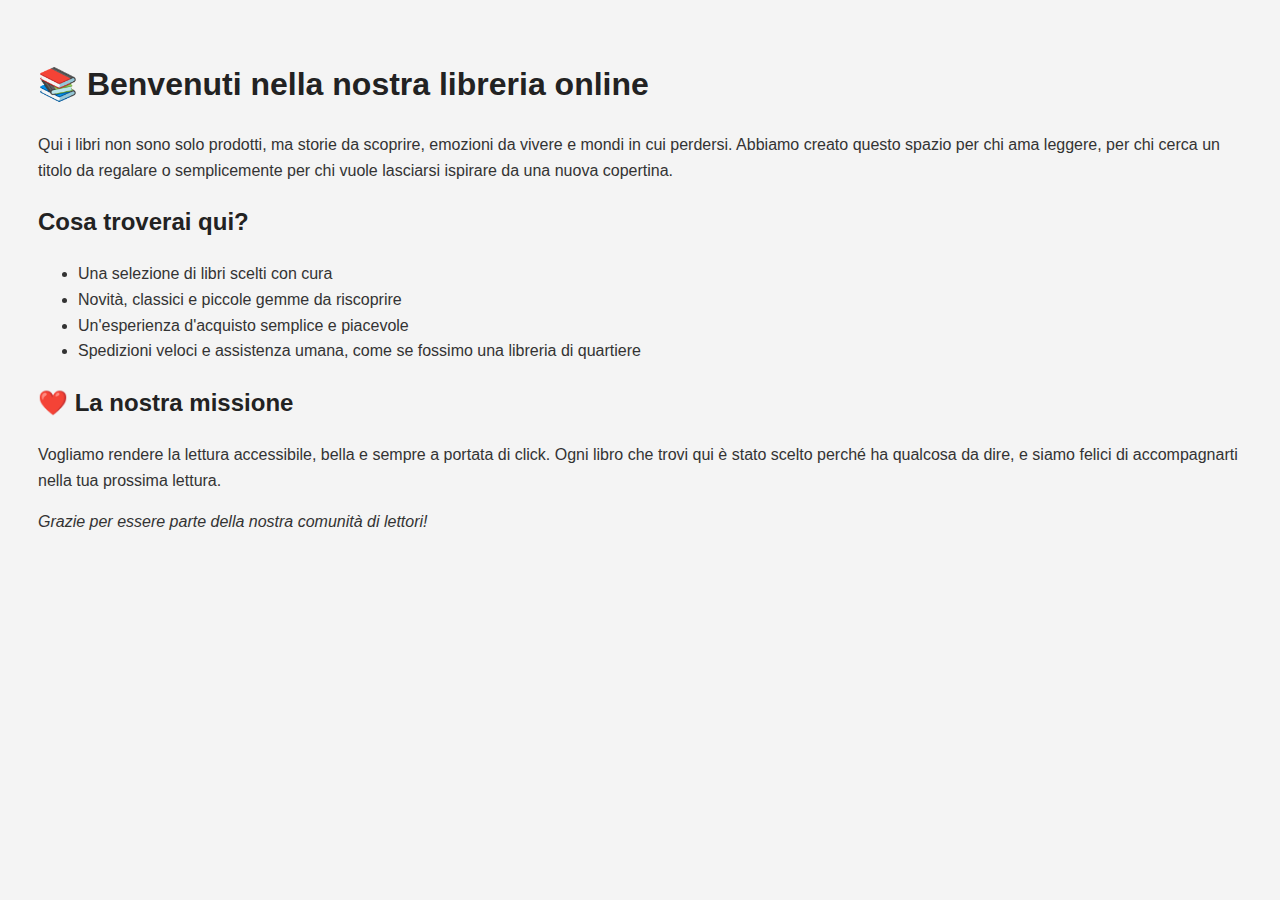
<file: chisiamo.html>
<!DOCTYPE html>
<html lang="it">
<head>
  <meta charset="UTF-8">
  <meta name="viewport" content="width=device-width, initial-scale=1.0">
  <title>Chi siamo – Book Archive</title>
  <style>
    body {
      font-family: sans-serif;
      background: #f4f4f4;
      padding: 30px;
      line-height: 1.6;
      color: #333;
    }
    h1, h2 {
      color: #222;
    }
  </style>
</head>
<body>
  <h1>📚 Benvenuti nella nostra libreria online</h1>
  <p>Qui i libri non sono solo prodotti, ma storie da scoprire, emozioni da vivere e mondi in cui perdersi. Abbiamo creato questo spazio per chi ama leggere, per chi cerca un titolo da regalare o semplicemente per chi vuole lasciarsi ispirare da una nuova copertina.</p>

  <h2>Cosa troverai qui?</h2>
  <ul>
    <li>Una selezione di libri scelti con cura</li>
    <li>Novità, classici e piccole gemme da riscoprire</li>
    <li>Un'esperienza d'acquisto semplice e piacevole</li>
    <li>Spedizioni veloci e assistenza umana, come se fossimo una libreria di quartiere</li>
  </ul>

  <h2>❤️ La nostra missione</h2>
  <p>Vogliamo rendere la lettura accessibile, bella e sempre a portata di click. Ogni libro che trovi qui è stato scelto perché ha qualcosa da dire, e siamo felici di accompagnarti nella tua prossima lettura.</p>

  <p><em>Grazie per essere parte della nostra comunità di lettori!</em></p>
</body>
</html>
</file>
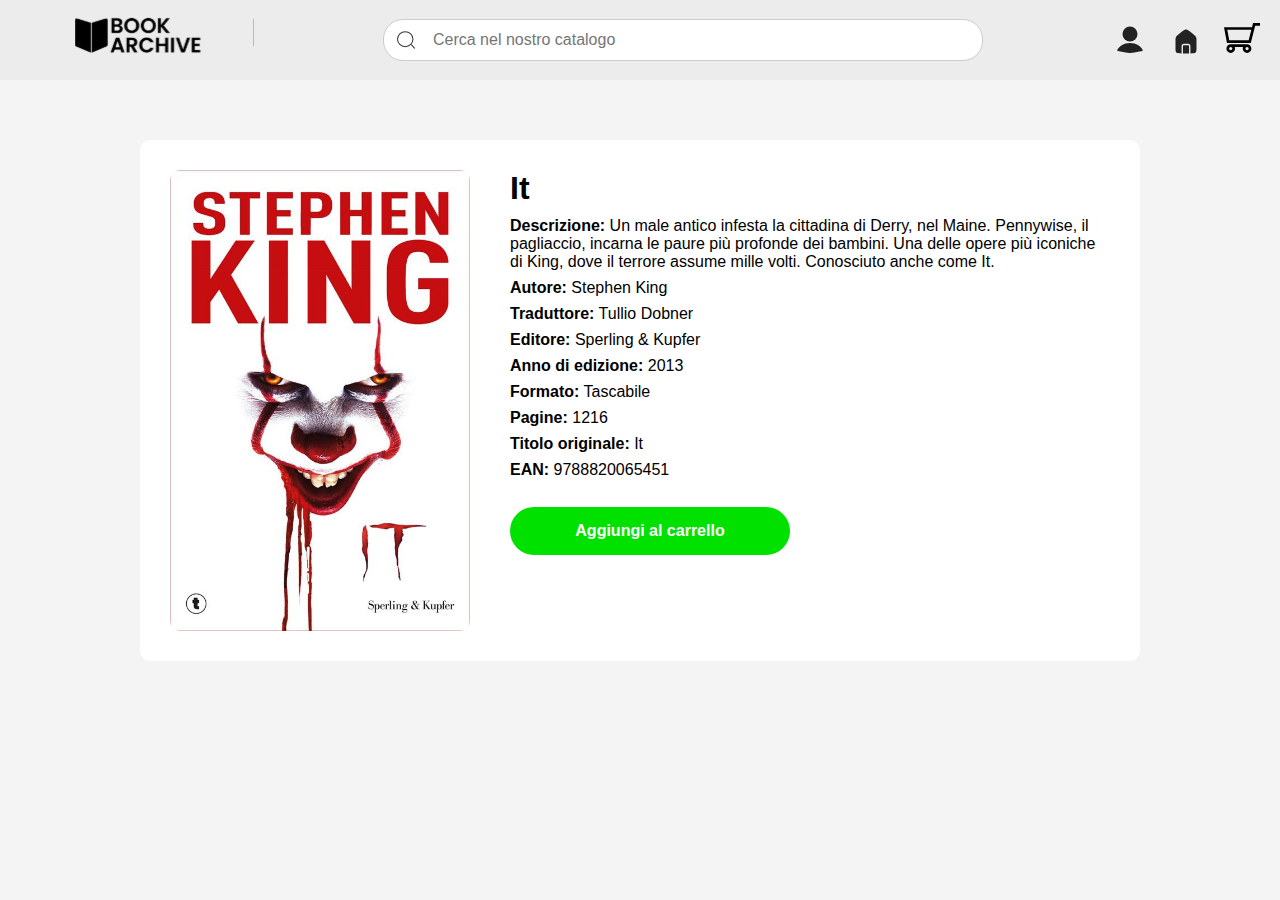
<file: it.html>
<!DOCTYPE html>
<html lang="it">
<head>
  <meta charset="UTF-8">
  <meta name="viewport" content="width=device-width, initial-scale=1.0">
  <title>It – Book Archive</title>
  <link rel="stylesheet" href="style.css">
  <style>
    body {
      font-family: sans-serif;
      background-color: #f4f4f4;
      color: #000;
      margin: 0;
      padding: 0;
    }

    .header {
      background-color: #ececec;
      padding: 15px 20px;
      position: sticky;
      top: 0;
      z-index: 1000;
    }

    .top-bar {
      display: flex;
      align-items: center;
      gap: 20px;
    }

    .logo {
      height: 50px;
    }

    .search-container {
      display: flex;
      align-items: center;
      justify-content: center;
      background-color: white;
      border-radius: 20px;
      border: 1px solid #ccc;
      padding: 8px 15px;
      flex-grow: 1;
      max-width: 600px;
      margin: 0 auto;
    }

    .search-icon img {
      width: 18px;
      height: 18px;
      margin-right: 10px;
    }

    .search {
      border: none;
      outline: none;
      flex-grow: 1;
      font-size: 1rem;
    }

    .icons {
      display: flex;
      gap: 20px;
      margin-left: auto;
    }

    .icon {
      width: 36px;
      height: 36px;
      cursor: pointer;
    }

    .book-details {
      max-width: 1000px;
      margin: 40px auto;
      background: white;
      padding: 30px;
      border-radius: 10px;
      display: flex;
      flex-wrap: wrap;
      gap: 40px;
      align-items: flex-start;
    }

    .book-details img {
      width: 300px;
      border-radius: 10px;
    }

    .book-info {
      flex: 1;
      min-width: 280px;
    }

    .book-info h1 {
      margin-bottom: 10px;
    }

    .book-info p {
      margin-bottom: 8px;
    }

    .add-to-cart {
      margin-top: 20px;
      padding: 15px 50px;
      background-color: #00e100;
      color: white;
      font-weight: bold;
      border: none;
      border-radius: 30px;
      cursor: pointer;
      font-size: 1rem;
      width: 100%;
      max-width: 280px;
      transition: background 0.3s ease;
    }

    .add-to-cart:hover {
      background-color: #00c700;
    }
  </style>
</head>
<body>
  <!-- Header -->
  <header class="header">
    <div class="top-bar">
      <img src="logo.svg" alt="Logo Book Archive" class="logo">
      <div class="search-container">
        <div class="search-icon">
          <img src="cerca.svg" alt="Cerca">
        </div>
        <input type="text" class="search" placeholder="Cerca nel nostro catalogo">
      </div>
      <div class="icons">
        <img src="user.svg" alt="Profilo" class="icon">
        <img src="home.svg" alt="Home" class="icon">
        <div class="cart-wrapper">
          <img src="cart.svg" alt="Carrello" class="icon">
        </div>
      </div>
    </div>
  </header>

  <!-- Book Details -->
  <main>
    <section class="book-details">
      <img src="it.jpg" alt="It">
      <div class="book-info">
        <h1>It</h1>
        <p><strong>Descrizione:</strong> Un male antico infesta la cittadina di Derry, nel Maine. Pennywise, il pagliaccio, incarna le paure più profonde dei bambini. Una delle opere più iconiche di King, dove il terrore assume mille volti. Conosciuto anche come It.</p>
        <p><strong>Autore:</strong> Stephen King</p>
        <p><strong>Traduttore:</strong> Tullio Dobner</p>
        <p><strong>Editore:</strong> Sperling & Kupfer</p>
        <p><strong>Anno di edizione:</strong> 2013</p>
        <p><strong>Formato:</strong> Tascabile</p>
        <p><strong>Pagine:</strong> 1216</p>
        <p><strong>Titolo originale:</strong> It</p>
        <p><strong>EAN:</strong> 9788820065451</p>
        <button class="add-to-cart">Aggiungi al carrello</button>
      </div>
    </section>
  </main>
</body>
</html>
</file>
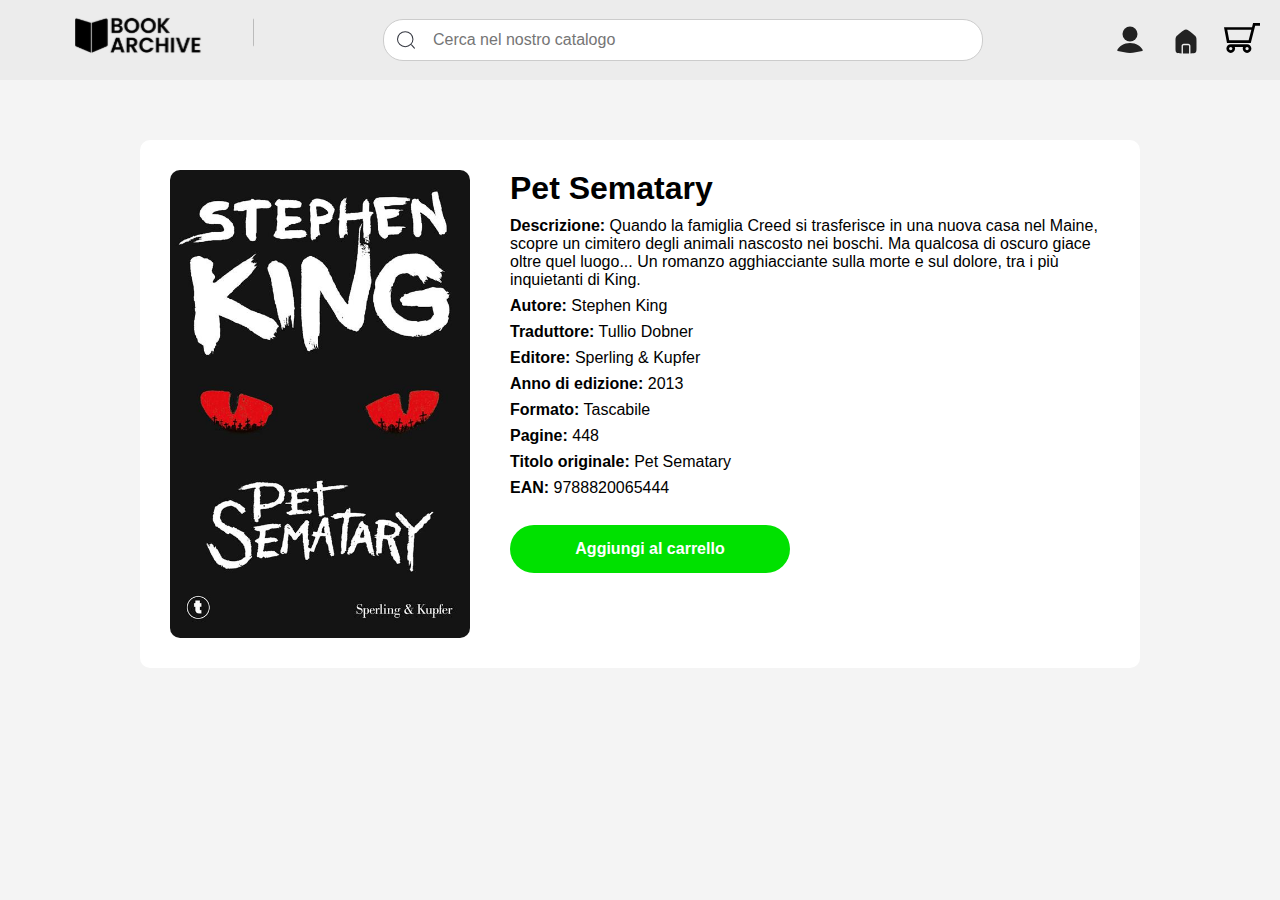
<file: petsematary.html>
<!DOCTYPE html>
<html lang="it">
<head>
  <meta charset="UTF-8">
  <meta name="viewport" content="width=device-width, initial-scale=1.0">
  <title>Pet Sematary – Book Archive</title>
  <link rel="stylesheet" href="style.css">
  <style>
    body {
      font-family: sans-serif;
      background-color: #f4f4f4;
      color: #000;
      margin: 0;
      padding: 0;
    }

    .header {
      background-color: #ececec;
      padding: 15px 20px;
      position: sticky;
      top: 0;
      z-index: 1000;
    }

    .top-bar {
      display: flex;
      align-items: center;
      gap: 20px;
    }

    .logo {
      height: 50px;
    }

    .search-container {
      display: flex;
      align-items: center;
      justify-content: center;
      background-color: white;
      border-radius: 20px;
      border: 1px solid #ccc;
      padding: 8px 15px;
      flex-grow: 1;
      max-width: 600px;
      margin: 0 auto;
    }

    .search-icon img {
      width: 18px;
      height: 18px;
      margin-right: 10px;
    }

    .search {
      border: none;
      outline: none;
      flex-grow: 1;
      font-size: 1rem;
    }

    .icons {
      display: flex;
      gap: 20px;
      margin-left: auto;
    }

    .icon {
      width: 36px;
      height: 36px;
      cursor: pointer;
    }

    .book-details {
      max-width: 1000px;
      margin: 40px auto;
      background: white;
      padding: 30px;
      border-radius: 10px;
      display: flex;
      flex-wrap: wrap;
      gap: 40px;
      align-items: flex-start;
    }

    .book-details img {
      width: 300px;
      border-radius: 10px;
    }

    .book-info {
      flex: 1;
      min-width: 280px;
    }

    .book-info h1 {
      margin-bottom: 10px;
    }

    .book-info p {
      margin-bottom: 8px;
    }

    .add-to-cart {
      margin-top: 20px;
      padding: 15px 50px;
      background-color: #00e100;
      color: white;
      font-weight: bold;
      border: none;
      border-radius: 30px;
      cursor: pointer;
      font-size: 1rem;
      width: 100%;
      max-width: 280px;
      transition: background 0.3s ease;
    }

    .add-to-cart:hover {
      background-color: #00c700;
    }
  </style>
</head>
<body>
  <!-- Header -->
  <header class="header">
    <div class="top-bar">
      <img src="logo.svg" alt="Logo Book Archive" class="logo">
      <div class="search-container">
        <div class="search-icon">
          <img src="cerca.svg" alt="Cerca">
        </div>
        <input type="text" class="search" placeholder="Cerca nel nostro catalogo">
      </div>
      <div class="icons">
        <img src="user.svg" alt="Profilo" class="icon">
        <img src="home.svg" alt="Home" class="icon">
        <div class="cart-wrapper">
          <img src="cart.svg" alt="Carrello" class="icon">
        </div>
      </div>
    </div>
  </header>

  <!-- Book Details -->
  <main>
    <section class="book-details">
      <img src="pet.jpg" alt="Pet Sematary">
      <div class="book-info">
        <h1>Pet Sematary</h1>
        <p><strong>Descrizione:</strong> Quando la famiglia Creed si trasferisce in una nuova casa nel Maine, scopre un cimitero degli animali nascosto nei boschi. Ma qualcosa di oscuro giace oltre quel luogo... Un romanzo agghiacciante sulla morte e sul dolore, tra i più inquietanti di King.</p>
        <p><strong>Autore:</strong> Stephen King</p>
        <p><strong>Traduttore:</strong> Tullio Dobner</p>
        <p><strong>Editore:</strong> Sperling & Kupfer</p>
        <p><strong>Anno di edizione:</strong> 2013</p>
        <p><strong>Formato:</strong> Tascabile</p>
        <p><strong>Pagine:</strong> 448</p>
        <p><strong>Titolo originale:</strong> Pet Sematary</p>
        <p><strong>EAN:</strong> 9788820065444</p>
        <button class="add-to-cart">Aggiungi al carrello</button>
      </div>
    </section>
  </main>
</body>
</html>
</file>
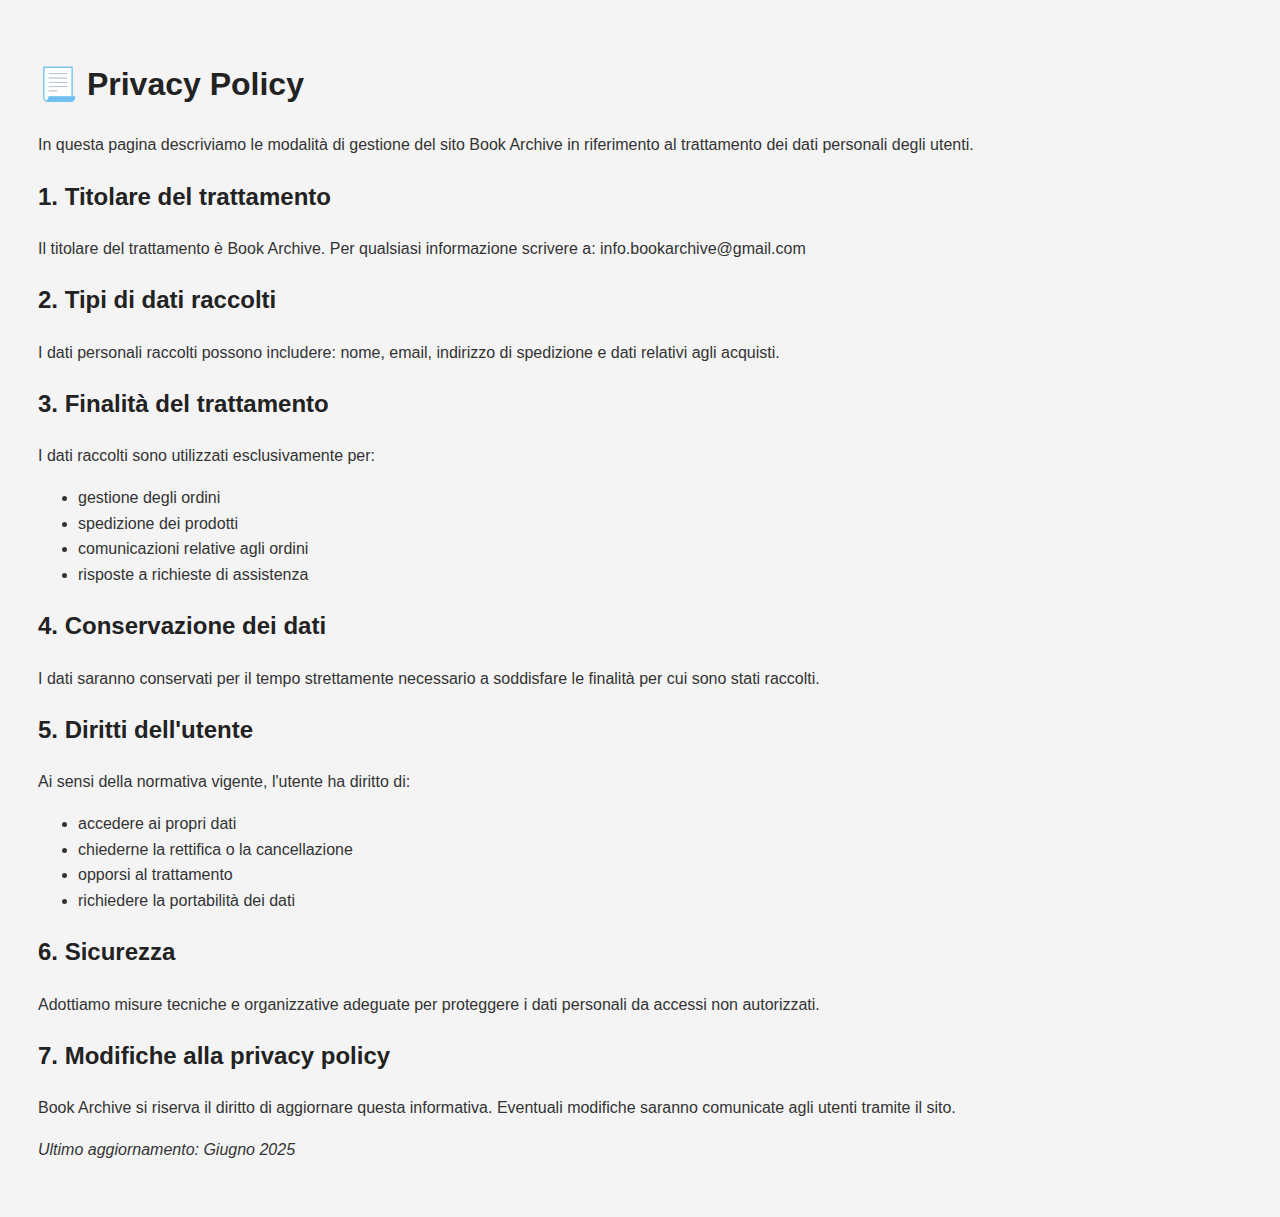
<file: privacy.html>
<!DOCTYPE html>
<html lang="it">
<head>
  <meta charset="UTF-8">
  <meta name="viewport" content="width=device-width, initial-scale=1.0">
  <title>Privacy Policy – Book Archive</title>
  <style>
    body {
      font-family: sans-serif;
      background: #f4f4f4;
      padding: 30px;
      line-height: 1.6;
      color: #333;
    }
    h1, h2 {
      color: #222;
    }
  </style>
</head>
<body>
  <h1>📃 Privacy Policy</h1>
  <p>In questa pagina descriviamo le modalità di gestione del sito Book Archive in riferimento al trattamento dei dati personali degli utenti.</p>

  <h2>1. Titolare del trattamento</h2>
  <p>Il titolare del trattamento è Book Archive. Per qualsiasi informazione scrivere a: info.bookarchive@gmail.com</p>

  <h2>2. Tipi di dati raccolti</h2>
  <p>I dati personali raccolti possono includere: nome, email, indirizzo di spedizione e dati relativi agli acquisti.</p>

  <h2>3. Finalità del trattamento</h2>
  <p>I dati raccolti sono utilizzati esclusivamente per:
    <ul>
      <li>gestione degli ordini</li>
      <li>spedizione dei prodotti</li>
      <li>comunicazioni relative agli ordini</li>
      <li>risposte a richieste di assistenza</li>
    </ul>
  </p>

  <h2>4. Conservazione dei dati</h2>
  <p>I dati saranno conservati per il tempo strettamente necessario a soddisfare le finalità per cui sono stati raccolti.</p>

  <h2>5. Diritti dell'utente</h2>
  <p>Ai sensi della normativa vigente, l'utente ha diritto di:
    <ul>
      <li>accedere ai propri dati</li>
      <li>chiederne la rettifica o la cancellazione</li>
      <li>opporsi al trattamento</li>
      <li>richiedere la portabilità dei dati</li>
    </ul>
  </p>

  <h2>6. Sicurezza</h2>
  <p>Adottiamo misure tecniche e organizzative adeguate per proteggere i dati personali da accessi non autorizzati.</p>

  <h2>7. Modifiche alla privacy policy</h2>
  <p>Book Archive si riserva il diritto di aggiornare questa informativa. Eventuali modifiche saranno comunicate agli utenti tramite il sito.</p>

  <p><em>Ultimo aggiornamento: Giugno 2025</em></p>
</body>
</html>
</file>
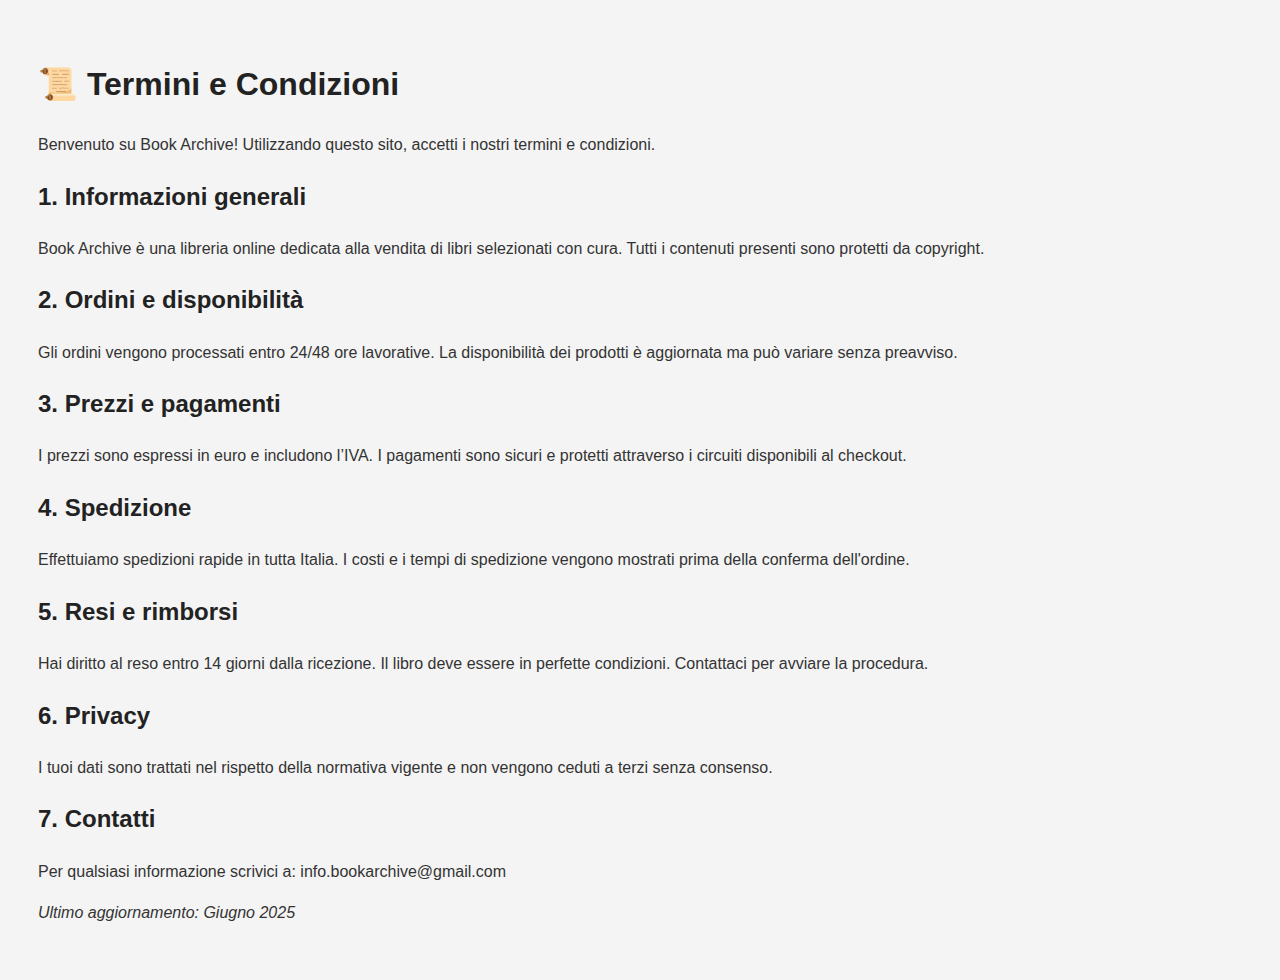
<file: termini.html>
<!DOCTYPE html>
<html lang="it">
<head>
  <meta charset="UTF-8">
  <meta name="viewport" content="width=device-width, initial-scale=1.0">
  <title>Termini e Condizioni – Book Archive</title>
  <style>
    body {
      font-family: sans-serif;
      background: #f4f4f4;
      padding: 30px;
      line-height: 1.6;
      color: #333;
    }
    h1, h2 {
      color: #222;
    }
  </style>
</head>
<body>
  <h1>📜 Termini e Condizioni</h1>
  <p>Benvenuto su Book Archive! Utilizzando questo sito, accetti i nostri termini e condizioni.</p>

  <h2>1. Informazioni generali</h2>
  <p>Book Archive è una libreria online dedicata alla vendita di libri selezionati con cura. Tutti i contenuti presenti sono protetti da copyright.</p>

  <h2>2. Ordini e disponibilità</h2>
  <p>Gli ordini vengono processati entro 24/48 ore lavorative. La disponibilità dei prodotti è aggiornata ma può variare senza preavviso.</p>

  <h2>3. Prezzi e pagamenti</h2>
  <p>I prezzi sono espressi in euro e includono l’IVA. I pagamenti sono sicuri e protetti attraverso i circuiti disponibili al checkout.</p>

  <h2>4. Spedizione</h2>
  <p>Effettuiamo spedizioni rapide in tutta Italia. I costi e i tempi di spedizione vengono mostrati prima della conferma dell'ordine.</p>

  <h2>5. Resi e rimborsi</h2>
  <p>Hai diritto al reso entro 14 giorni dalla ricezione. Il libro deve essere in perfette condizioni. Contattaci per avviare la procedura.</p>

  <h2>6. Privacy</h2>
  <p>I tuoi dati sono trattati nel rispetto della normativa vigente e non vengono ceduti a terzi senza consenso.</p>

  <h2>7. Contatti</h2>
  <p>Per qualsiasi informazione scrivici a: info.bookarchive@gmail.com</p>

  <p><em>Ultimo aggiornamento: Giugno 2025</em></p>
</body>
</html>
</file>
<file: style.css>
/* Reset & base */
* {
    margin: 0;
    padding: 0;
    box-sizing: border-box;
  }
  
  body {
    font-family: sans-serif;
    background-color: #f4f4f4;
    color: #000;
  }
  
  /* HEADER */
  .header {
    background-color: #ececec;
    padding: 15px 40px;
    position: sticky;
    top: 0;
    z-index: 1000;
  }
  
  .top-bar {
    display: flex;
    align-items: center;
    justify-content: space-between;
    flex-wrap: wrap;
    gap: 20px;
  }
  
  .logo {
    height: 50px;
    margin: 0 auto;
  }
  
  .search-container {
    position: relative;
    flex: 1;
    max-width: 500px;
    display: flex;
    align-items: center;
    background-color: white;
    border-radius: 20px;
    border: 1px solid #ccc;
    padding-left: 10px;
    padding-right: 10px;
    height: 42px;
    margin-top: 10px;
  }
  
  .search-icon {
    width: 24px;
    height: 24px;
    background: transparent;
    border-radius: 0;
    margin-right: 10px;
    display: flex;
    align-items: center;
    justify-content: center;
  }
  
  .search-icon img {
    width: 14px;
    height: 14px;
    display: block;
  }
  
  .search {
    width: 100%;
    border: none;
    outline: none;
    font-size: 0.95rem;
    border-radius: 20px;
    background: transparent;
  }
  
  .icons {
    display: flex;
    align-items: center;
    gap: 24px;
  }
  
  .icon {
    width: 56px;
    height: 56px;
    cursor: pointer;
    background-color: transparent;
    border-radius: 0;
    padding: 0;
    transition: transform 0.3s ease;
  }
  
  .icon:hover {
    transform: scale(1.1);
  }
  
  .icon img {
    width: 100%;
    height: auto;
    background: transparent;
  }
  
  .cart-wrapper {
    position: relative;
    background-color: transparent;
    border-radius: 0;
  }
  
  .notifica {
    position: absolute;
    top: -8px;
    right: -8px;
    width: 14px;
    height: 14px;
  }
  
  .cart-count {
    background: red;
    color: white;
    font-size: 10px;
    padding: 2px 6px;
    border-radius: 50%;
    position: absolute;
    top: -10px;
    right: -10px;
  }
  
  /* Sidebar */
  .cart-sidebar {
    position: fixed;
    top: 0;
    right: -300px;
    width: 300px;
    height: 100vh;
    background-color: #fff;
    box-shadow: -2px 0 10px rgba(0, 0, 0, 0.1);
    transition: right 0.5s ease-in-out;
    padding: 40px 20px;
    z-index: 1000;
    overflow-y: auto;
  }
  
  .cart-sidebar.active {
    right: 0;
  }
  
  .cart-sidebar h2 {
    font-size: 1.2rem;
    color: #000;
    text-align: center;
    margin-top: 40px;
  }
  
  .cart-sidebar .close-btn {
    position: absolute;
    top: 15px;
    right: 15px;
    background: none;
    border: none;
    font-size: 2rem;
    cursor: pointer;
    padding: 4px 8px;
    z-index: 1001;
    color: #000;
  }
  
  /* MAIN */
  main {
    padding: 20px;
  }
  
  .carrello {
    background: white;
    display: flex;
    flex-wrap: wrap;
    gap: 40px;
    padding: 40px;
    border-radius: 12px;
    justify-content: center;
    align-items: center;
    margin-bottom: 30px;
  }
  
  .carrello img {
    width: 360px;
    border-radius: 6px;
    transition: transform 0.3s ease;
  }
  
  .carrello img:hover {
    transform: scale(1.02);
  }
  
  .carrello .info {
    max-width: 400px;
  }
  
  .carrello .info h2 {
    font-size: 2rem;
    margin-bottom: 10px;
  }
  
  .carrello .info span {
    font-weight: normal;
    font-size: 1.2rem;
  }
  
  .acquista {
    background: #00e100;
    color: white;
    padding: 15px 50px;
    border: none;
    margin-top: 20px;
    border-radius: 30px;
    cursor: pointer;
    font-weight: bold;
    font-size: 1rem;
    width: 100%;
    max-width: 280px;
    transition: background 0.3s ease;
  }
  
  .acquista:hover {
    background: #00c700;
  }
  
  .consigliati {
    background: white;
    padding: 25px;
    border-radius: 12px;
    text-align: center;
  }
  
  .consigliati h3 {
    margin-bottom: 20px;
    font-size: 1.1rem;
  }
  
  .prodotti {
    display: flex;
    gap: 30px;
    flex-wrap: wrap;
    justify-content: center;
  }
  
  .prodotto {
    text-align: center;
    max-width: 160px;
    transition: transform 0.3s ease, box-shadow 0.3s ease;
  }
  
  .prodotto:hover {
    transform: translateY(-4px);
    box-shadow: 0 4px 12px rgba(0, 0, 0, 0.1);
  }
  
  .prodotto img {
    width: 100%;
    border-radius: 4px;
    margin-bottom: 8px;
  }
  
  footer {
    background: #555;
    color: white;
    display: flex;
    justify-content: space-around;
    padding: 30px 0;
    flex-wrap: wrap;
    font-size: 0.95rem;
  }
  
  footer .col {
    flex: 1;
    min-width: 200px;
    padding: 10px 20px;
    box-sizing: border-box;
  }
  
  footer .col h4 {
    margin-bottom: 12px;
    font-size: 1.1rem;
  }
  
  footer .col p {
    margin: 6px 0;
    line-height: 1.5;
  }
  
  footer a {
    color: #d0d0ff;
    text-decoration: none;
  }
  
  footer a:hover {
    text-decoration: underline;
  }
  
  
  footer .col {
    margin-bottom: 20px;
  }
  
  /* Responsive */
  @media (max-width: 768px) {
    .top-bar {
      flex-direction: column;
      align-items: center;
      gap: 10px;
    }
  
    .logo {
      margin-bottom: 5px;
    }
  
    .search-container {
      justify-content: center;
      flex-direction: row;
      max-width: 90%;
      order: 2;
    }
  
    .icons {
      order: 1;
      justify-content: center;
      width: 100%;
    }
  
    .search-icon img {
      width: 14px;
      height: 14px;
    }
  
    .icon {
      width: 48px;
      height: 48px;
    }
  
    .carrello {
      flex-direction: column;
      text-align: center;
    }
  
    .carrello img {
      width: 220px;
    }
  
    .acquista {
      width: 100%;
      max-width: 240px;
    }
  
    .prodotti {
      flex-direction: column;
      align-items: center;
    }
  
    .prodotto {
      max-width: 240px;
    }
  
    footer {
      flex-direction: column;
      text-align: center;
      gap: 10px;
    }
  
    footer .col:first-child {
      display: none;
    }
  }
  
  /* Indicatore disponibilità */
  .disponibile::before {
    content: "\1F7E2 "; /* cerchio verde */
  }
  
  .non-disponibile::before {
    content: "\1F534 "; /* cerchio rosso */
  }
</file>
